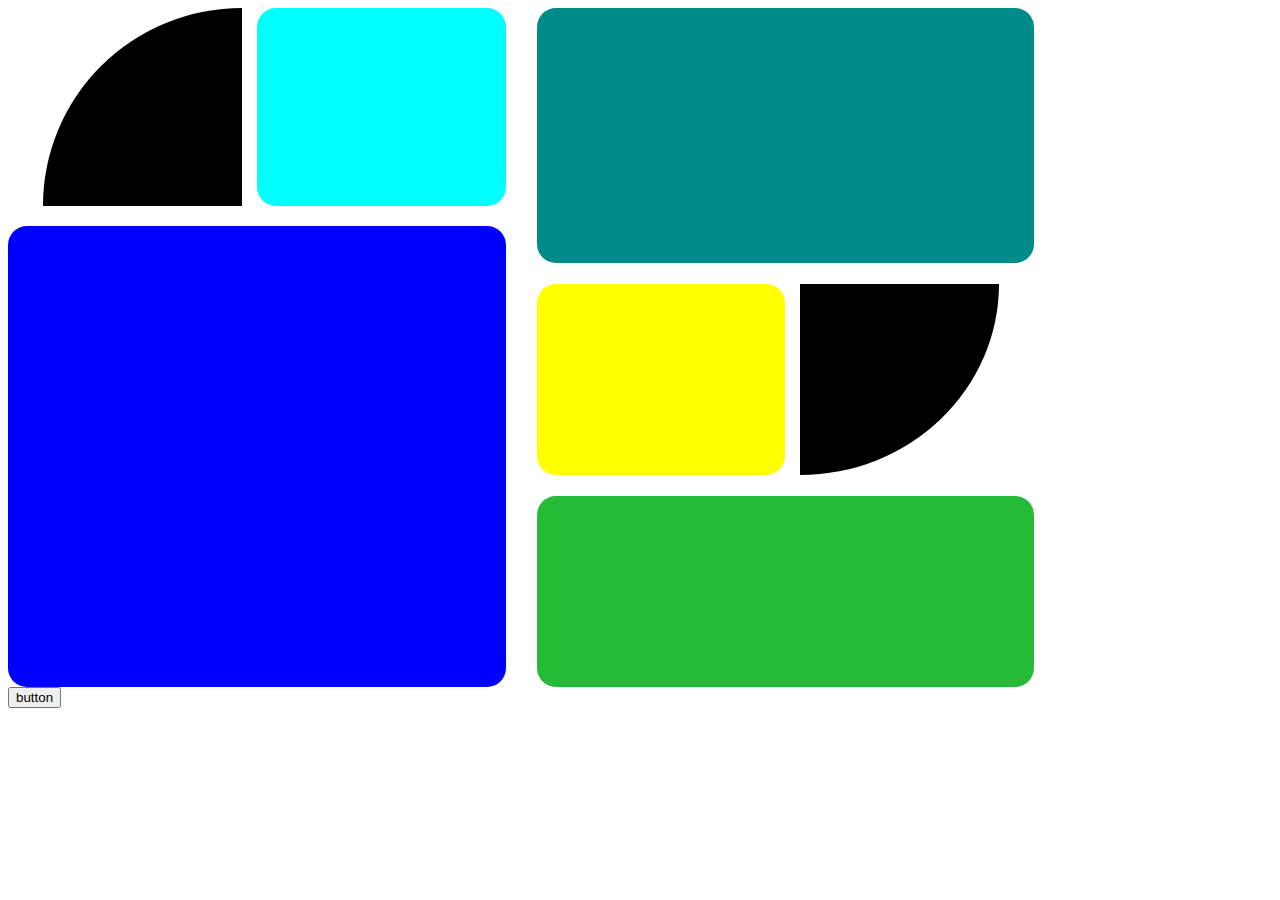
<file: boxes.html>
<!DOCTYPE html>
<html lang="en">

<head>
    <meta charset="UTF-8">
    <meta http-equiv="X-UA-Compatible" content="IE=edge">
    <meta name="viewport" content="width=device-width, initial-scale=1.0">
    <title>Document</title>
    <link rel="stylesheet" href="./style.css">
</head>

<body>
    <div class="main-box">
        <div class="left-sec">
            <div class="uper-left-sec">
                <div id="1" class="rect1 box"></div>
                <div class="box1 box"></div>
            </div>
            <div class="down-left-sec box"></div>
        </div>
        <div class="right-sec">
            <div class="uper-right-sec box"></div>
            <div class="middle-sec-right">
                <div class="box2 box"></div>
                <div class="rect2 box"></div>
            </div>
            <div class="bottom-sec-box box"></div>

        </div>
    </div>
    <form>
        <button onclick="changebg()">button</button>
    </form>
    <script src="./main.js">
    </script>
</body>


</html>
</file>
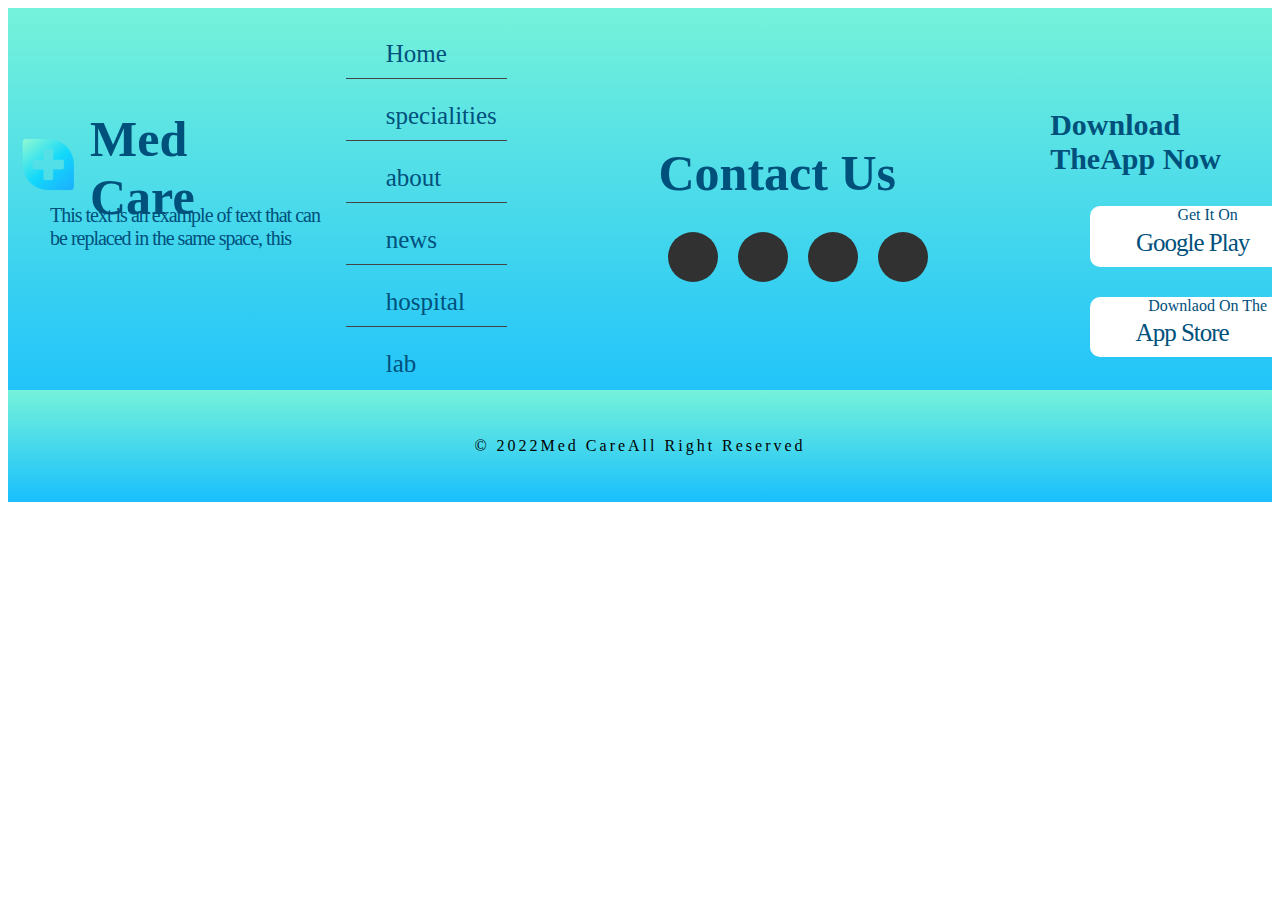
<file: footer/indexx.html>
<!DOCTYPE html>
<html lang="en">

<head>
    <meta charset="UTF-8">
    <meta http-equiv="X-UA-Compatible" content="IE=edge">
    <meta name="viewport" content="width=device-width, initial-scale=1.0">
    <title>doc</title>

    <!-- Start Google Fonts -->
    <link rel="preconnect" href="https://fonts.googleapis.com">
    <link rel="preconnect" href="https://fonts.gstatic.com" crossorigin>
    <link
        href="https://fonts.googleapis.com/css2?family=Cairo:wght@300;900&family=Josefin+Sans:wght@300&family=Open+Sans:wght@400;700&family=Poppins:ital,wght@0,100;0,200;0,300;0,400;0,500;0,600;0,700;0,800;0,900;1,100;1,200;1,300;1,400;1,500;1,600;1,700;1,800;1,900&family=Work+Sans:ital,wght@0,400;0,600;0,800;1,200;1,300;1,400;1,500&display=swap"
        rel="stylesheet">
    <!--Ends Google Fonts -->
    <!-- Start icon awesome -->
    <link rel="stylesheet" href="https://cdnjs.cloudflare.com/ajax/libs/font-awesome/6.1.1/css/all.min.css"
        integrity="sha512-KfkfwYDsLkIlwQp6LFnl8zNdLGxu9YAA1QvwINks4PhcElQSvqcyVLLD9aMhXd13uQjoXtEKNosOWaZqXgel0g=="
        crossorigin="anonymous" referrerpolicy="no-referrer" />
    <!-- End icon awesome -->
    <link rel="stylesheet" href="./style.css">
    <link rel="stylesheet" href="">
</head>

<body>


    <!-- w:100% 
    h:567
    -->
    <!-- Start footer -->
    <div class="footer">
        <div class="container">
            <div class="box-header">
                <img src="./img/logo.png" alt=" " />
                <h2>med care</h2>
                <p>This text is an example of text that can<br> be replaced in the same space, this
                </p>
            </div>

            <div class="box">
                <ul class="links">
                    <li><a href="#">Home</a></li>
                    <li><a href="#">specialities</a></li>
                    <li><a href="#">about</a></li>
                    <li><a href="#">news</a></li>
                    <li><a href="#">hospital</a></li>
                    <li><a href="#">lab </a></li>
                </ul>
            </div>

            <div class="box">
                <h3>contact us</h3>
                <ul class="social">
                    <li>
                        <a href="#" class="facebook">
                            <i class="fab fa-facebook-f"></i>
                        </a>
                    </li>
                    <li>
                        <a href="#" class="twitter">
                            <i class="fab fa-twitter"></i>
                        </a>
                    </li>
                    <li>
                        <a href="#" class="whatsapp">
                            <i class="fa-brands fa-whatsapp"></i>
                        </a>
                    </li>
                    <li>
                        <a href="#" class="github">
                            <i class="fa-brands fa-github"></i> </a>
                    </li>
                </ul>
            </div>
            <div class="buttons">
                <div class="text">
                    <p>Download TheApp now
                    </p>
                </div>
                <div class="Button">
                    <span>Get it on</span>
                    <div class="icon">
                        <i class="fa-brands fa-google-play"></i>
                        <h2>google play</h2>
                    </div>
                </div>
                <div class="Button">
                    <span>downlaod on the</span>
                    <div class="icon">
                        <i class="fa-brands fa-apple app"></i>
                        <h2>app store</h2>
                    </div>
                </div>
            </div>
        </div>
        <div class="foot">
            &copy; 2022 <span>Med Care</span> All Right Reserved
        </div>
    </div>
    </div>
    <!-- End footer -->




    <!-- Copyright -->
    <!-- <div class="text-center p-3" style="background-color: rgba(0, 0, 0, 0.2);">
            © 2020 Copyright:
            <a class="text-white" href="https://mdbootstrap.com/">MDBootstrap.com</a>
        </div> -->

</body>

</html>
</file>
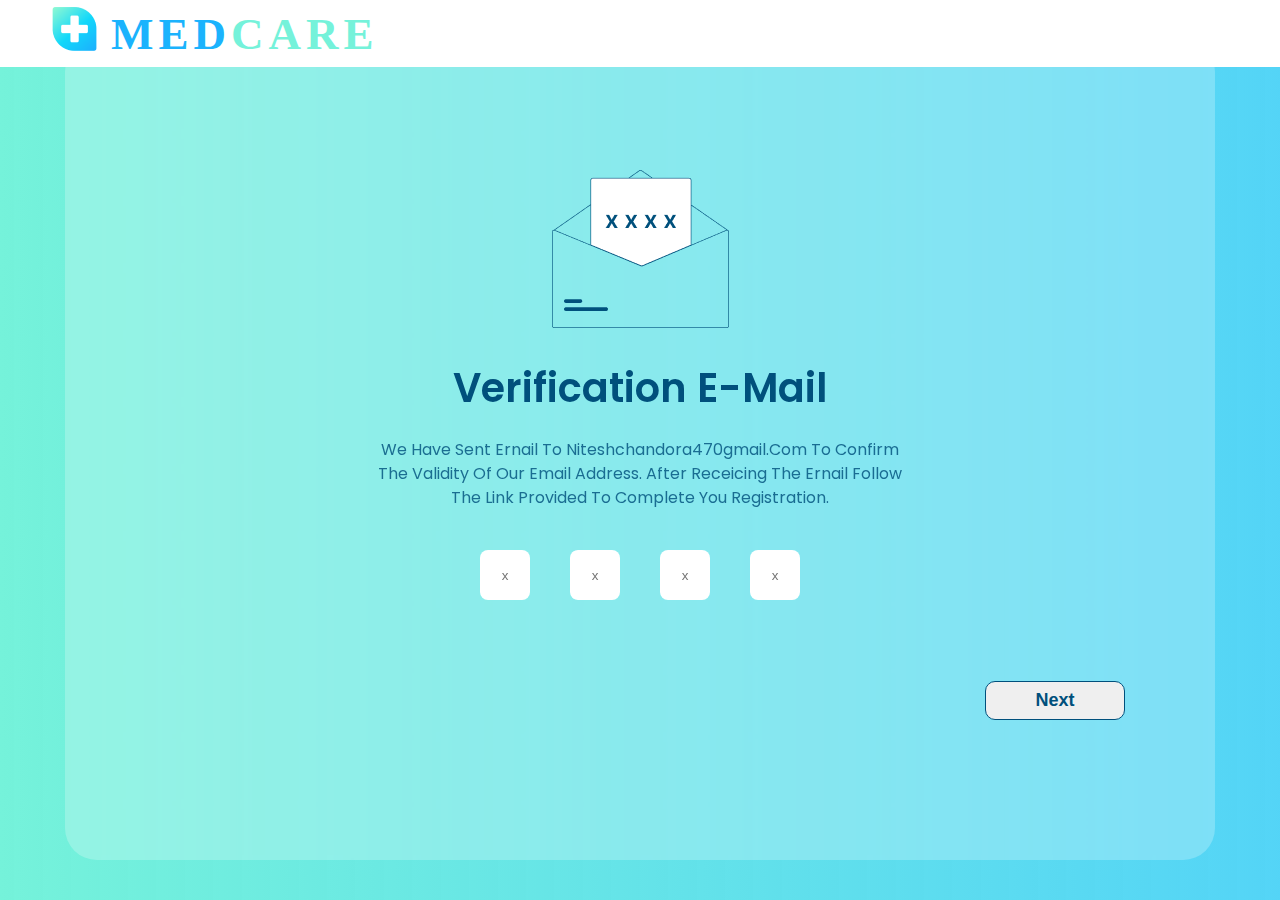
<file: Verification/Home.html>
<!DOCTYPE html>
<html lang="en">

<head>
    <meta charset="UTF-8">
    <meta http-equiv="X-UA-Compatible" content="IE=edge">
    <meta name="viewport" content="width=device-width, initial-scale=1.0">
    <title>Dream </title>

    <link rel="stylesheet" href="Sstyle.css">

    <!-- Start Google Fonts -->
    <link rel="preconnect" href="https://fonts.googleapis.com">
    <link rel="preconnect" href="https://fonts.gstatic.com" crossorigin>
    <link
        href="https://fonts.googleapis.com/css2?family=Cairo:wght@300;900&family=Josefin+Sans:wght@300&family=Open+Sans:wght@400;700&family=Poppins:ital,wght@0,100;0,200;0,300;0,400;0,500;0,600;0,700;0,800;0,900;1,100;1,200;1,300;1,400;1,500;1,600;1,700;1,800;1,900&family=Work+Sans:ital,wght@0,400;0,600;0,800;1,200;1,300;1,400;1,500&display=swap"
        rel="stylesheet">
    <!--Ends Google Fonts -->

    <!-- Start icon aosem -->
    <link rel="stylesheet" href="https://cdnjs.cloudflare.com/ajax/libs/font-awesome/6.1.1/css/all.min.css"
        integrity="sha512-KfkfwYDsLkIlwQp6LFnl8zNdLGxu9YAA1QvwINks4PhcElQSvqcyVLLD9aMhXd13uQjoXtEKNosOWaZqXgel0g=="
        crossorigin="anonymous" referrerpolicy="no-referrer" />
    <!-- End icon aosem -->
</head>

<body>
    <div class="container" style="width:100%;">
        <div class="cont">
            <div class="images">
                <img src="./images/logo.png" alt="">
            </div>
            <div class="text">
                <h2 class="head">med<span>care</span></h2>
            </div>
        </div>
        <div class="span">
            <div class="imag">
                <img src="./images/maill.png" alt="">
            </div>
            <div class="info">
                <div class="heading">
                    <h3>verification e-mail</h3>
                    <p>We have sent ernail to niteshchandora470gmail.com
                        to confirm<br> the validity of our email
                        address.
                        After receicing the ernail follow<br> the link provided
                        to complete you registration.
                    </p>
                </div>
            </div>
            <div class="userInput">
                    <input type="text" placeholder="x" id='ist' maxlength="1" onkeyup="clickEvent(this,'sec' )">
                    <input type="text" placeholder="x" id="sec" maxlength="1" onkeyup="clickEvent(this,'third' ) ">
                    <input type="text" placeholder="x" id="third" maxlength="1" onkeyup="clickEvent(this,'fourth')">
                    <input type="text" placeholder="x" id="fourth" maxlength="1" onkeyup="clickEvent(this,'fourth')">
                </div> 
            <button class="btn"><a href="">next</a></button>
        </div>
    </div>
    <script>
        // email verification
        function clickEvent(first,last)
        {
            if (first.value.length) {
                document.getElementById(last).focus();
            }
            else if(last.value=="Backspace"){
                document.getElementById(first).focus();
            }
        }
    </script>



</body>

</html>
</file>
<file: style.css>
.main-box {
    width: 1026.31px;
    height: 679px;
    display: flex;
    gap: 3%;
}

.box {
    border-radius: 19px;
    transition: 3s;
    /* background-image: url(./images/1.jpg); */
}

.down-left-sec {
    background-color: blue !important;
    width: 100%;
    height: 70%;
}

.left-sec {
    display: flex;
    width: 50%;
    flex-direction: column;
    gap: 3%;
}

.uper-left-sec {
    height: 30%;
    width: 100%;
    display: flex;
    flex-direction: row-reverse;
    gap: 3%;
}

.rect1 {
    background-color: aqua;
    width: 50%;
    /* background-image: url(./images/1.jpg); */
}

.box1 {
    background-color: black;
    width: 40%;
    border-radius: 100% 0% 0% 100% / 100% 100% 0% 0%;
}

.right-sec {
    width: 50%;
    display: flex;
    flex-direction: column;
    gap: 3%;
}

.uper-right-sec {
    background-color: darkcyan;
    width: 100%;
    height: 40%;
}

.middle-sec-right {
    width: 100%;
    height: 30%;
    display: flex;
    gap: 3%;
}

.box2 {
    background-color: yellow;
    width: 50%;
    height: 100%;
}

.rect2 {
    background-color: black;
    width: 40%;
    height: 100%;
    border-radius: 0% 100% 100% 0% / 100% 0% 100% 0%;
}

.bottom-sec-box {
    background-color: rgb(37, 187, 54);
    width: 100%;
    height: 30%;
}
</file>
<file: footer/style.css>
/* Start Global Rules */
    :root
    {
        --main-color:#75F2DA;
        --main-color-alt:#19BFFD;
        --main-color-altt:#00507C;
        --main-transition: 0.3s;
        --section-background: #F5F5F5;
        --main-boxshadow: 0 12px 20px 0 rgb(0 0 0 / 13%),
        0 2px 4px 0 rgb(0 0 0 / 12%);
        --main-gradient:linear-gradient(#75F2DA, #19BFFD);
        --main-color-text:rgba(0, 80, 124, 0.7);
    }

    a {
        text-decoration: none;
    }
    ul{
        list-style: none;
        margin: 0;
        padding: 0;
    }

/* Small */
@media (min-width: 768px) {
    .container {
    width: 750px;
    }
}
  /* Medium */
@media (min-width: 992px) {
    .container {
    width: 970px;
    }
}
  /* Large */
@media (min-width: 1920px) {
    .container {
    width: 1850px;
    }
}

/* .main-title{
        margin: 100px auto;
        border: 2px solid black;
        padding: 10px 20px;
        font-size: 30px;
        width: fit-content;
        position: relative;
        z-index: 1;
        transition: var(--main-transition);
    }
    
    .main-title:hover{
        color: white;
        font-weight: bold;
        border:2px solid white;
        transition-delay: 0.5s;
    }
    
    .main-title::before{
        content: "";
        position: absolute;
        width: 0px;
        height: 12px;
        background-image: var(--main-gradient);
        border-radius: 50%;
        left: -30px;
        top: 50%;
        transform: translateY(-50%);
        
    }
    
    .main-title::after{
        content: "";
        position: absolute;
        width: 0px;
        height: 12px;
        background-image: var(--main-gradient);
        border-radius: 50%;
        right: -30px;
        top: 50%;
        transform: translateY(-50%);
    }
    .main-title:hover::before{
        width: 12px;
        z-index: -1;
        animation: left-move 0.5s linear forwards;
    }
    
    .main-title:hover::after{
        width: 12px;
        z-index: -1;
        animation: right-move 0.5s linear forwards;
    }    
    /* End Global Rules */


    /* Start Animation */
    /* @keyframes left-move {
        50%{
            left: 0;
            width: 12px;
            height: 12px;
        }
        100%{
            border-radius: 0;
            left: 0;
            width: 50%;
            height: 100%;
        }
    }
    
    @keyframes right-move{
        50%{
            right: 0;
            width: 12px;
            height: 12px;
        }
    
        100%{
            border-radius: 0;
            right: 0;
            width: 50%;
            height: 100%;
        }
    } */ */
    /* End Animation */

/* Start footer */
.footer{
    padding:20px 0;
    padding-top: 20px;
}
.footer .container{
    display: flex;
    align-items: center;
    /* justify-content: center; */
    gap:12%;
    width: 100%;
    height: 419px;
    background-image: var(--main-gradient);
}


@media(max-width:767px){
    .footer .container{
        width: 100%;
        flex-direction: column;
        height: 1315px;
    }
}



.container .box-header{
    display: flex;
    align-items: center;
    justify-content: center;
    margin-top: -100px;
}



@media(max-width:767px)

{
    .container .box-header{
        margin-top: 0;
    }

}

.box-header h2{
    font-size: 50px;
    font-weight: 600;
    text-transform: capitalize;
    color: var(--main-color-altt);
}



.box-header p{
    position: absolute;
    left: 50px;
    bottom: 70%;
    font-size: 20px;
    font-weight: 500;
    letter-spacing: -1px;
    color: var(--main-color-altt);
}



@media(max-width:767px)

{
    .box-header p{
        bottom: 77%;
    left: 76px;
    }

}


.container .box{
    margin-top: -30px;
}

@media(max-width:767px)

{
    .container .box{
        margin-top: -100px;
    }

}


.footer .box h3{
    color: var(--main-color-altt);
    margin: 0 0 20px;
    margin-top: 30px;
    font-size: 50px;
    text-transform: capitalize;
}


/* Links */
.footer .box .links li{
    padding: 10px;
    transition: var(--main-transition);
    margin-top: 13px;
}

.footer .box .links li a{
    font-size: 25px;
    color: var(--main-color-altt);
    transition: var(--main-transition);
}

.footer .box .links li a:hover::before{
    color: white;
}

.footer .box .links li:hover{
    padding-left: 10px;
}
/* .footer .box .links li:hover a{
    color: white;
} */



.footer .box .links li a::before{
    font-family: "Font Awesome 5 Free";
    content: "\F101";
    font-weight: 900;
    margin-right: 10px;
    color: var(--main-color-altt);
}

.footer .box .links li:not(:last-child){
    border-bottom: 1px solid #444;
}


/* Social media */

.footer .box .social{
    display: flex;
}


.footer .box .social li{
    margin: 10px;
}

.footer .box .social li a {
    display: flex;
    align-items: center;
    background-color: #313131;
    color: #b9b9b9;
    justify-content: center;
    width: 50px;
    height: 50px;
    font-size: 20px;
    transition: var(--main-transition);
    border-radius: 50%;
}



.footer .box .social .facebook:hover{
    background-color:var(--main-color-alt);
}

.footer .box .social .twitter:hover
{
    background-color: var(--main-color);
}
.footer .box .social .whatsapp:hover{
    background-color:var(--main-color);
}

.footer .box .social .github:hover{
    background-color:var(--main-color-alt);
}


/* Btn */
.Button{
    background: white;
    text-align: center;
    border-radius: 10px;
    width: 195px;
    height: 60.27px;
    margin-top: 30px;
    transition: var(--main-transition);
    cursor: pointer;

}
@media(max-width:767px){
    .buttons{
        margin-top: -120px;
        margin-left: 44px;
    }
}




.Button:hover{
    background-image: var(--main-gradient);
}
.Button .icon{
    display: flex;
    align-items: center;
    justify-content: center;
    margin-top: -16px;

}

.Button .icon h2{
    font-size: 25px;
    margin-left: 10px;
    font-weight: 400;
    letter-spacing: -1px;
    color: var(--main-color-altt);
    text-transform: capitalize;

}

.Button .icon i{
    font-size: 40px;
    color:var(--main-color-altt);
    margin-top: -13px;

}

.Button .icon .app{
    margin-left: -21px;

}

.Button span{
    color: var(--main-color-altt);
    text-transform: capitalize;
    margin-left: 40px;


}
.buttons .text p{
    font-size: 30px;
    font-weight: bold;
    margin-left: -40px;
    color: var(--main-color-altt);
    text-transform: capitalize;
}

.foot{
    display: flex;
    align-items: center;
    justify-content: center;
    width: 100%;
    height: 112px;
    background-image: var(--main-gradient);
    margin-top: -37px;
    letter-spacing: 3px;
}
/* End footer */
</file>
<file: Verification/Sstyle.css>
*{
    padding: 0;
    margin: 0;
    box-sizing: border-box;
}

body{
    background: linear-gradient(90deg, #75F2DA 0%, rgba(25, 191, 253, 0.78) 124.38%);
    /* height: 2000px; */
}

/* Small */
@media (min-width: 768px) {
    .container {
    width: 750px;
    }
}
  /* Medium */
@media (min-width: 992px) {
    .container {
    width: 970px;
    }
}
  /* Large */
@media (min-width: 1920px) {
    .container {
    width: 1850px;
    }
}

/* .Our-featured-listing{
padding-top: 100px;
padding-bottom: 100px;
}

.special-heading{
    font-family: 'Poppins';
font-style: normal;
font-weight: 500;
font-size: 48px;
line-height: 72px;
text-align: center;
color: 
#09C077;
}
.special-heading .heading{
    color: 
    #057145;
}

.container{
    padding-left: 35px;
}




.cards .images img{

Width:356px;
height: 267px;
top: 2371px;
left: 107px;
border-radius: 25px;
padding-left: 13px;
    padding-top: 13px;
}

.container .cards{
    width: 380px;
height: 434px;
left: 95px;
top: 2363px;
border-radius: 15px;

transition: 0.8s ease;
background-color: #ffffff;
}

.container .cards:hover{
    transform: scale(1.1);
    background: linear-gradient(142.62deg, #139561 0%, rgba(0, 11, 6, 0.92) 167.71%);

}


.one-head{
    font-family: 'Poppins';
font-style: normal;
font-weight: 700;
font-size: 24px;
line-height: 36px;
color: black;

display: flex;
justify-content: space-around;
}


.two-head{
    font-family: 'Poppins';
font-style: normal;
font-weight: 400;
font-size: 16px;
line-height: 24px;
color: black;
padding-left: 24px;

}

.three-head{

    display: flex;
    justify-content: space-around;
    background-color: #ffffff;
    margin-top: 30px;


}




.badrooms{

    margin-left: -80px;

}

.featured-contant{
    display: flex;
    justify-content: center;
    flex-wrap: wrap;
    flex-direction: row;
    margin-top: 30px;
    border-radius: 9px;
    gap: 20px;
}

.btn{
    /* Parent */
    /* width: 75px;
    height: 33px;
    background: #00985B;
    border-radius: 5px;
    text-align: center;
    display: inline-block;
    margin-left: 5px;
    transition: 0.9s ease;

/* Fonts */
    /* font-family: 'Poppins';
    font-style: normal;
    font-weight: 400;
    font-size: 16px;
    line-height: 30px;
} */

/* .btn:hover{
    transform: scale(1.1);
} */ */

/*------------------------------- Start Contact Us ---------------------------------------------*/
 /* .contact-us{
    padding-top: 100px;
    padding-bottom: 100px;



}

.container .feat-contact-us{
    display: flex;
    justify-content: center;
    width: 1294px;
    height: 570px;
    background-color: #ffffff;
    /* left: 173px; */



/* .card .text p{
font-family: 'Poppins';
font-style: normal;
font-weight: 700;
font-size: 52px;
line-height: 78px;
text-align: center;
text-transform: capitalize;
color: #0FA958;
margin-bottom: 80px;
position: absolute;
left:230px;
top: 70px;
}

input[type=text]{
    width: 528px;
    border-top: 0;
    border-left: 0;
    border-right: 0;
    border-bottom: 2px solid rgb(0, 0, 0, 0.5);
}
textarea{
    width: 528px;
    height: 63px;
    border-top: 0;
    border-left: 0;
    border-right: 0;
    border-bottom: 2px solid rgb(0, 0, 0, 0.5);

}
.forms{
    position: absolute;

    left: 120px;
    top: 209px;
}

.btnn{
    /*  Positions */
    /* position: absolute;
    width: 171px;
    height: 48px;
    border-radius: 47px;
    left: 294px;
    margin-top: 40px;
    top: 388px;
    background: #00985B;
    transition: 0.7s ease;

     */

/* Fonts */
/* font-family: 'Poppins';
font-style: normal;
font-weight: 400;
font-size: 20px;
line-height: 48px;
text-align: center;
color: #FFFFFF; 
}
.btnn:hover{
    transform: scale(1.1);
} */

/* .street-icon{
    position: absolute;
    width: 513px;
    height: 568px;
    left: 745px;
    top: 2px;

background: linear-gradient(160.14deg, #00985B 0%, #000000 188.7%);
border-radius: 0px 10px 10px 0px;
}

.street-icon .icons{

position: absolute;

left: 99px;
top: 70px;

font-family: 'Poppins';
font-style: normal;
font-weight: 400;
font-size: 14px;
line-height: 36px;
color: #FFFFFF;
}
.street-icon .icons i{
    font-size: 30px;
    margin-right: 15px;
    margin-bottom: 20px;
}


.street-icon .image-map img{
position: absolute;
width: 415px;
top: 271px;
left: 59px;

}

.street-icon .social-icons{
    position: absolute;
    display: flex;
    top: 476px;
    left: 200px;
}

.social-icons .iconsss i{
color: #ffffff;
font-size: 20px;
margin-left: 15px;
}  */

/* .contact-us{
    padding-top: 100px;
padding-bottom: 100px;
}

.containerr{
    display: flex;
    justify-content: space-between;
    flex-wrap: wrap;
    background: #fa5568;
}

.containerr .featured-contact-us{
    display: flex;
    justify-content: space-between;
    width: 100%;
    height: 100%;
    background-color: #09C077;

   
    flex-direction: row;
       border-radius: 9px;

} */



/* ------------------------End Contact Us -------------------------------*/

.container{
position: relative;
max-width: 100%;
}
@media (max-width:1920px){
.container{
    max-width: 100%;
}
}

.container .span{
    width: 1150px;
    height: 820px;
    top: 50%;
    left: 50%;
    transform: translate(-50%, -50%);
    background-color: red;
    margin: auto;
    position: absolute;
    background: rgba(254, 254, 254, 0.24);
    backdrop-filter: blur(2px); 
    border-radius: 32px;
    z-index: -1;
}


@media (max-width:767px){
    .container .span{
        top: 53%;  
    }
    }


    @media(max-width:1150px)
    {
        .container .span{
            max-width: 95%;
        }
    }
.span .imag{
    display: flex;
    justify-content: center;
    align-items: center;

}
.span .imag img{
    margin-top: 130px;
}

.info .heading h3{
    text-align: center;
    font-size: 40px;
    margin-top: 30px;
    margin-bottom: 20px;
    font-weight: 600;
    font-family: 'Poppins';
    font-style: normal;  
    color:#00507C;
    text-transform: capitalize;

}

.info .heading p{
    font-family: 'Poppins';
    font-style: normal;
    font-weight: 400;
    font-size: 16px;
    line-height: 24px;
    text-align: center;
    text-transform: capitalize;
    color: rgba(0, 80, 124, 0.81);
}

.userInput input[type=text]{
    width: 50px;
    height: 50px;
    margin: 10px;
    box-sizing: border-box;
    border: none;
    border-radius: 8px;
    text-align: center;
}

.userInput{
    display: flex;
    justify-content: center;
    margin-top: 30px;
    gap: 20px;
}

.cont{
    display: flex;
    align-items: center;
    /* margin-left: 60px; */
    background-color: #ffffff;
    width: 100%;
    padding-left: 40px;
    z-index: 1;
}

.cont .text{
    font-size: 30px;
    font-weight: 600;
    letter-spacing: 5px;
    color: #1BB3FD;
    font-family: 'Signika SC';
    font-style: normal;
    text-transform: uppercase;
}


.cont .text .head span{
    color: #75F2DA;
}

.span .btn{
    position: absolute;
    width: 140px;
    height: 39px;
    border: none;
    border-radius: 10px;
    left: 80%;
    bottom: 140px;
    border: 1px solid #00507C;
    transition: 0.7s;
    cursor: pointer;
}

.span .btn a{
    font-size: 18px;
    font-weight: bold;
    text-decoration: none;
    text-transform: capitalize;
    color: #00507C;
}

.btn:hover{
    background: linear-gradient(90deg, #75F2DA 0%, rgba(25, 191, 253, 0.78) 124.38%);

}


@media (max-width:767px){
    .span .btn{
        left: 35%;
    }
    }
</file>
